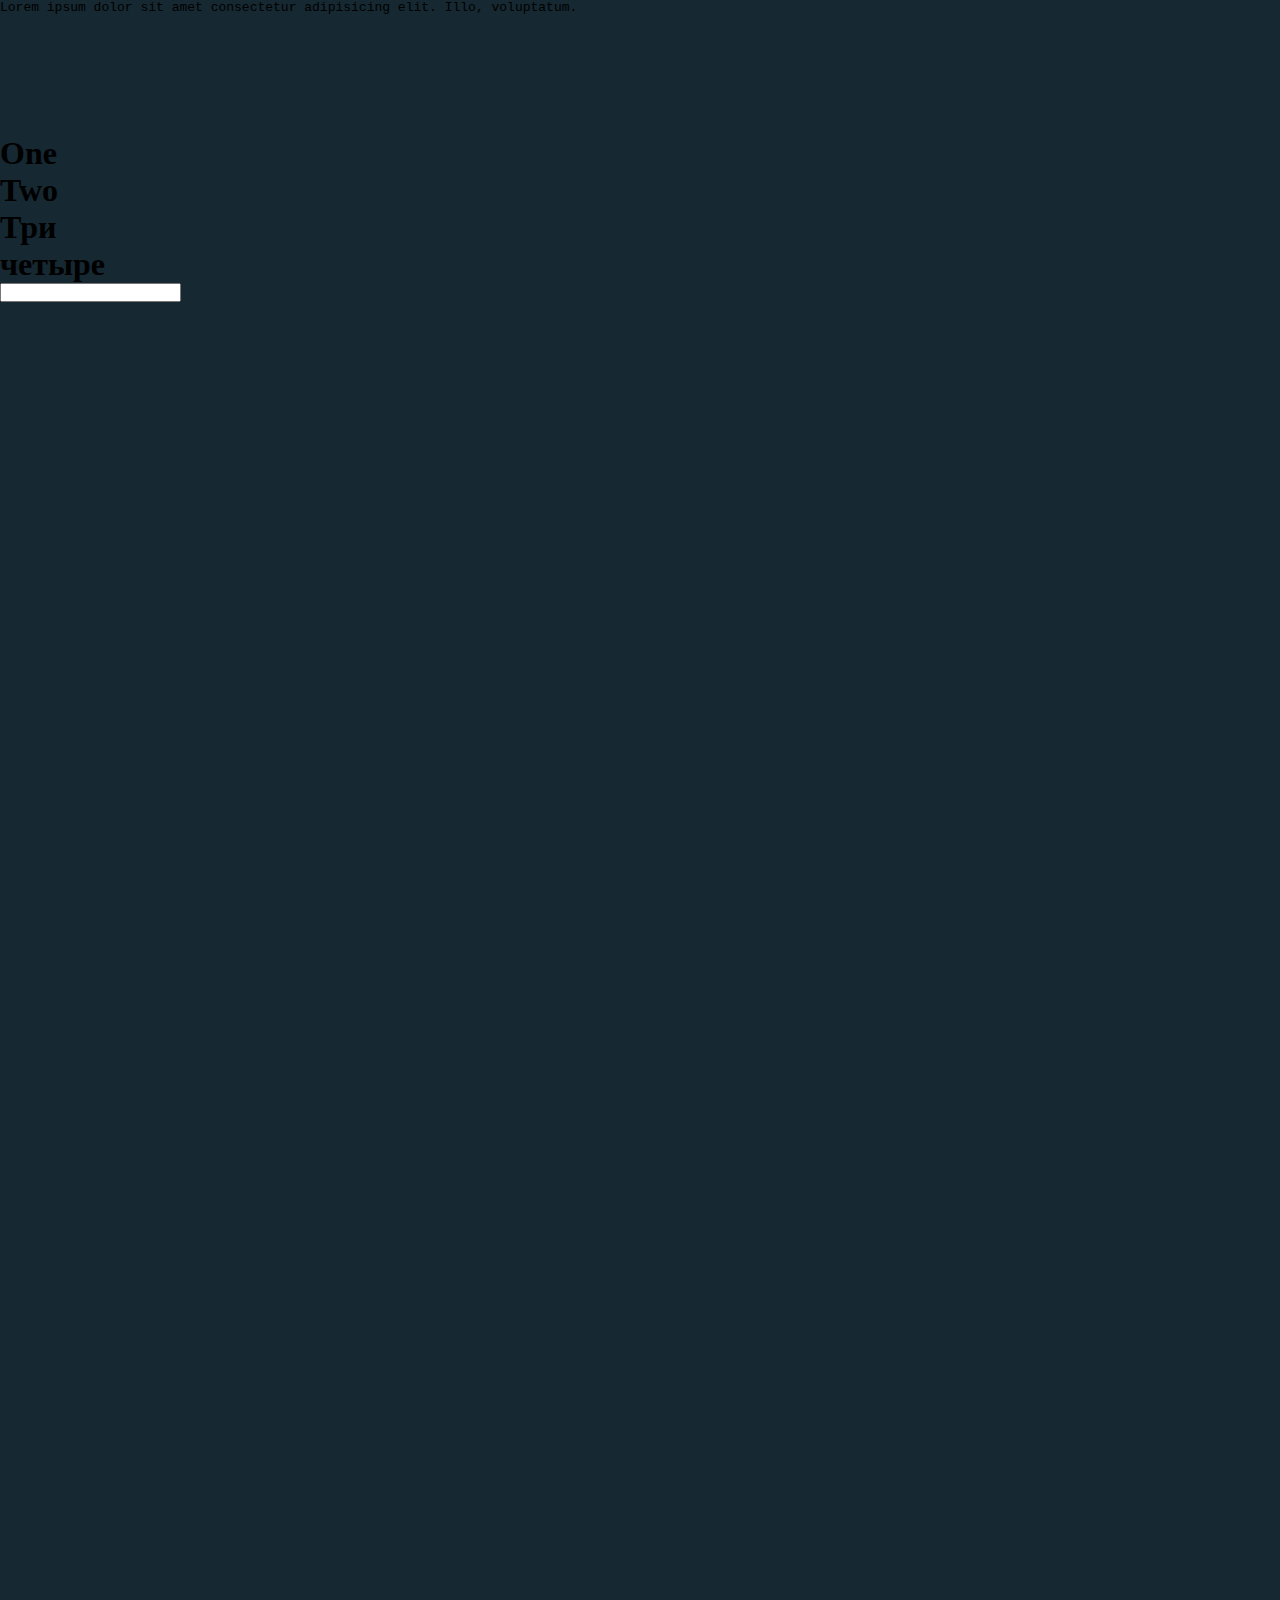
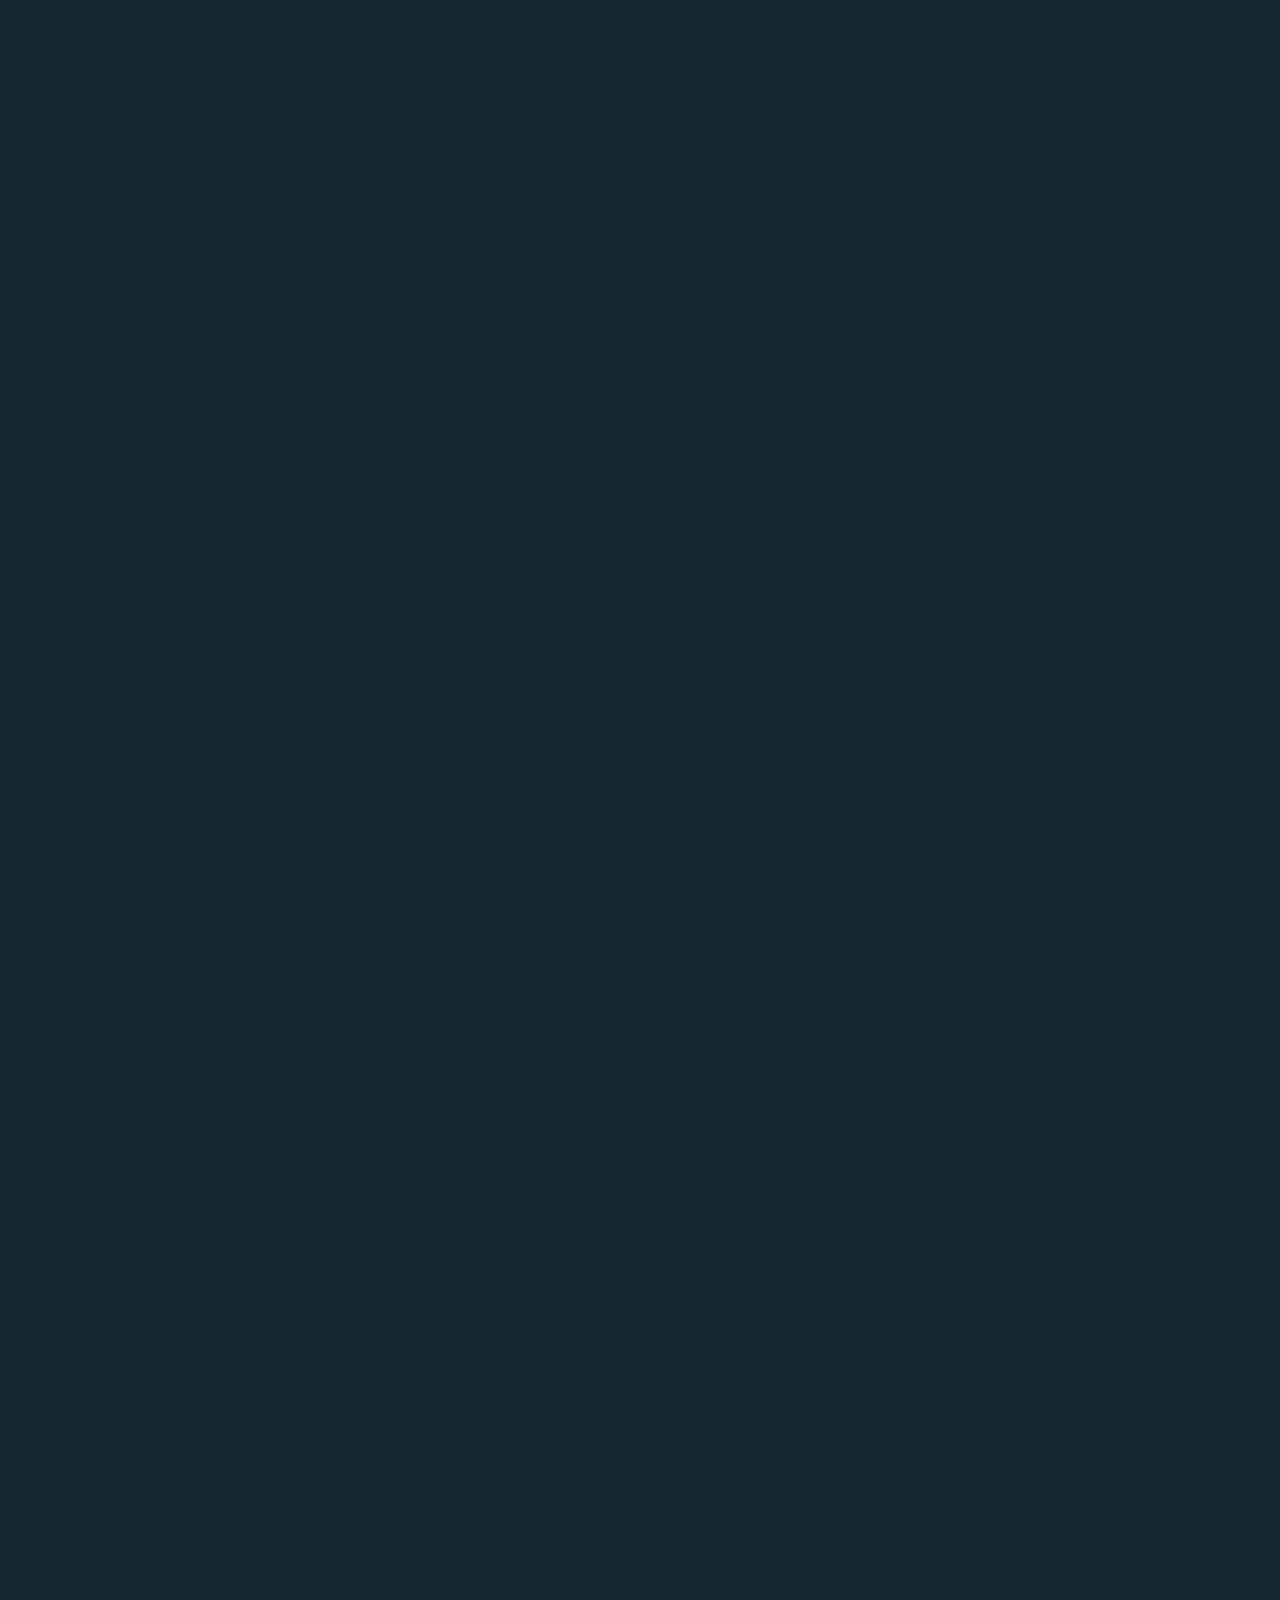
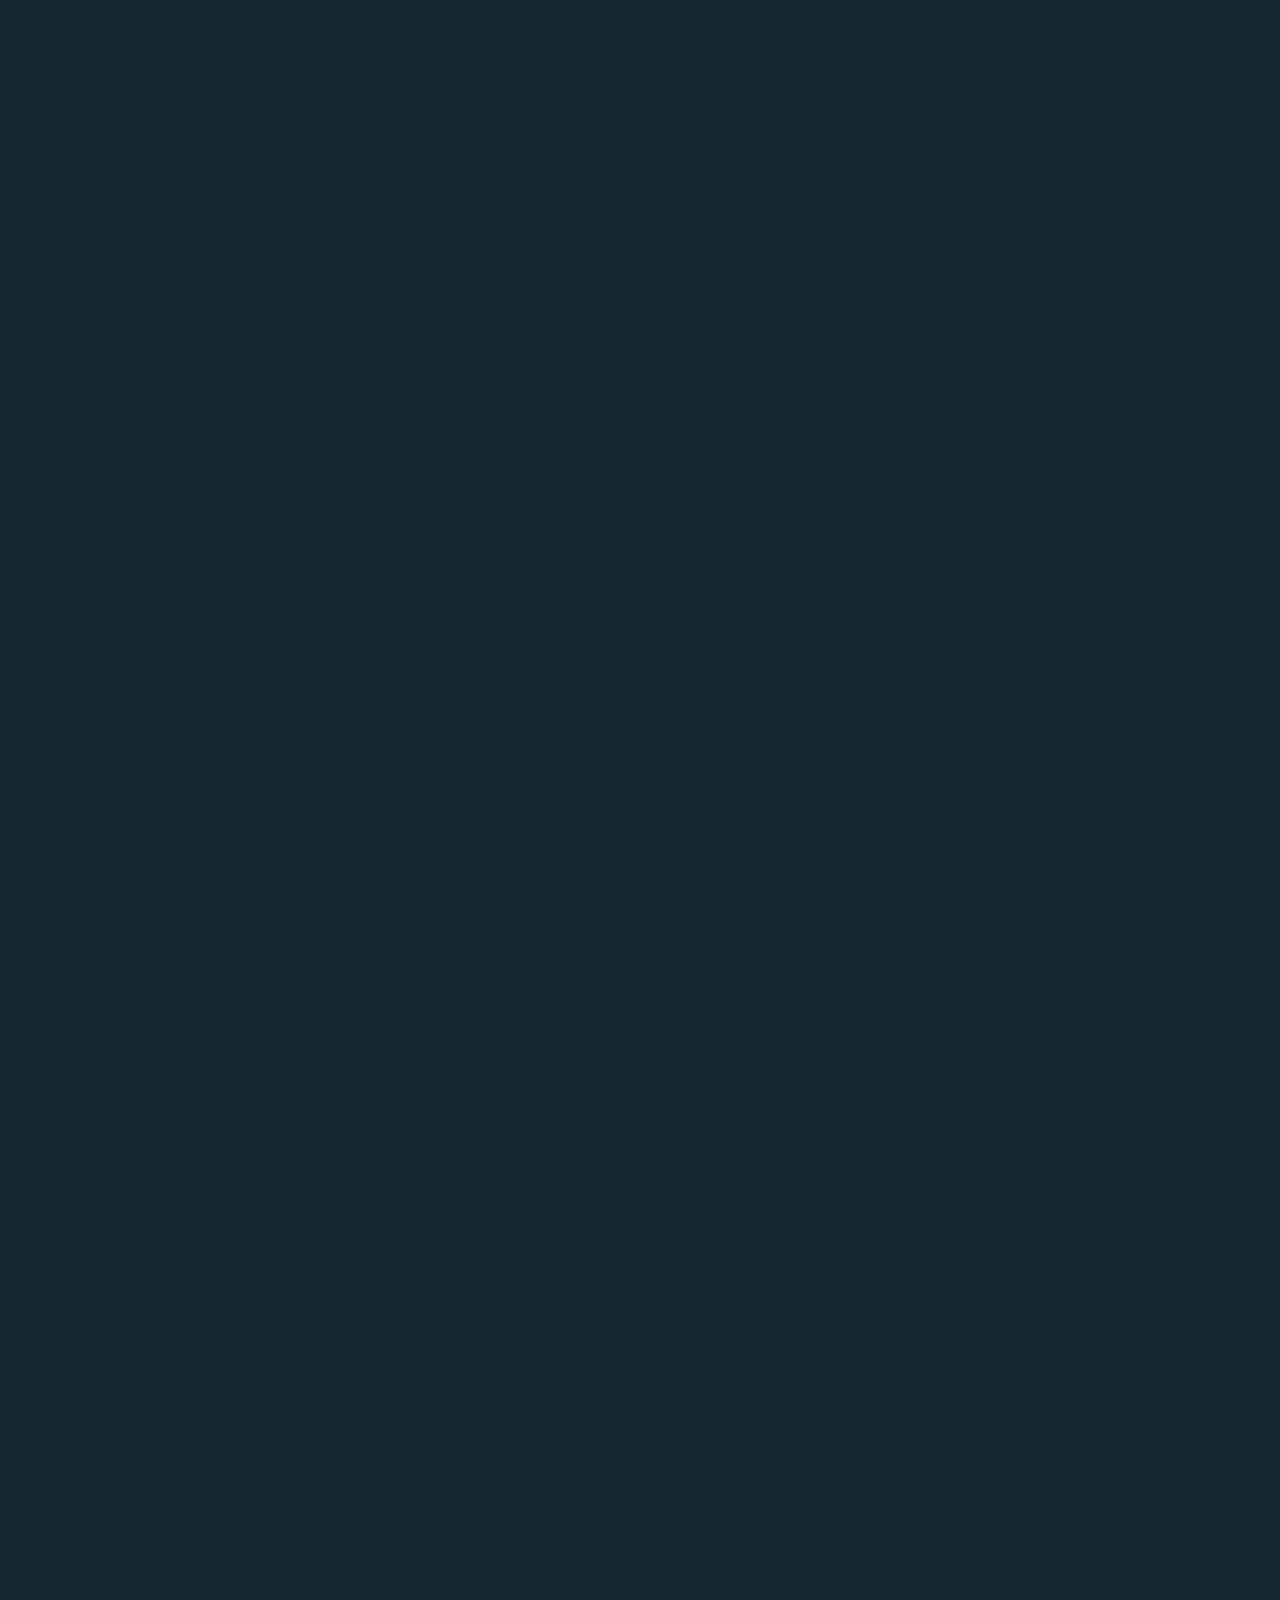
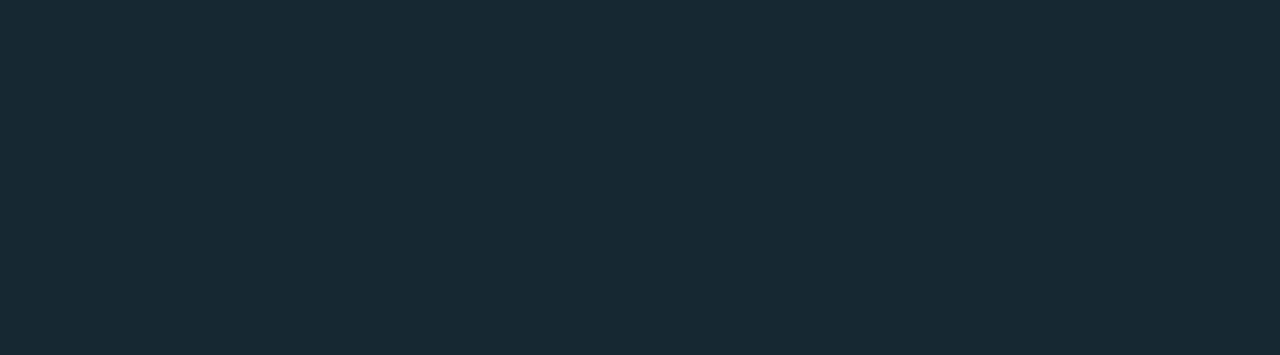
<file: about.html>
<!DOCTYPE html>
<html lang="en">
<head>
    <meta charset="UTF-8">
    <meta http-equiv="X-UA-Compatible" content="IE=edge">
    <meta name="viewport" content="width=device-width, initial-scale=1.0">
    <link rel="stylesheet" href="style.css">
    <title>about</title>
</head>
<body>
<pre><code>Lorem ipsum dolor sit amet consectetur adipisicing elit. Illo, voluptatum.
</code></pre>
   
    <header></header>

    <main>
        <h1 id="one">One</h1>
        <h1 id="Two">Two</h1>
        <h1 id="title3">Три</h1>
        <h1 class="four" title="заголовок">четыре</h1>
        <input type="text">
        

        
            
    </main>

        <footer>
        </footer>
    
</body>
</html>
</file>
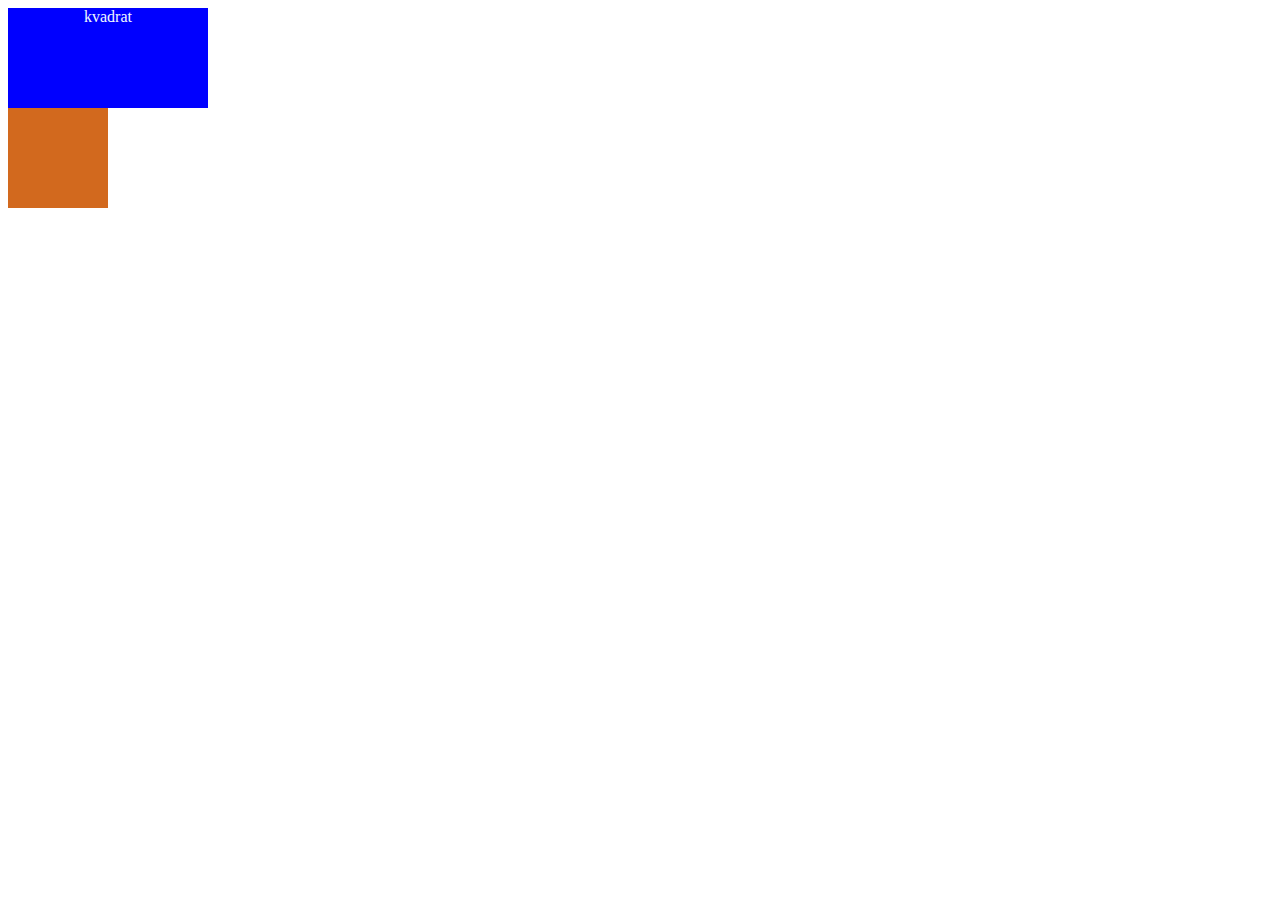
<file: r/index1.html>
<!DOCTYPE html>
<html lang="en">
<head>
    <meta charset="UTF-8">
    <meta http-equiv="X-UA-Compatible" content="IE=edge">
    <meta name="viewport" content="width=device-width, initial-scale=1.0">
    <link rel="stylesheet" href="kvadrat.css">
    <title>Document</title>
</head>
<body>
    <div class="my_element">kvadrat</div>
    <div class="el"></div>
    
</body>
</html>
</file>
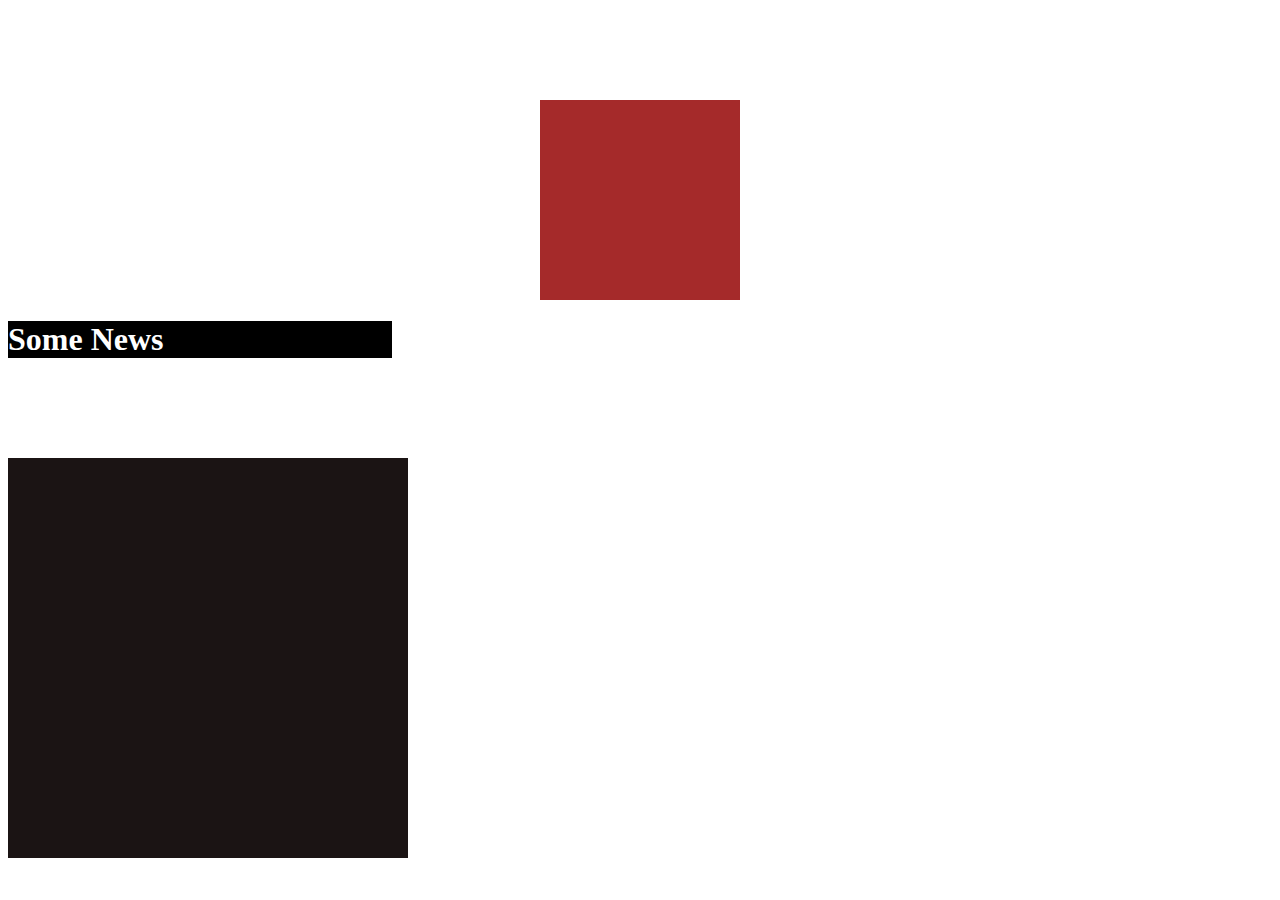
<file: r/index2.html>
<!DOCTYPE html>
<html lang="en">
<head>
    <meta charset="UTF-8">
    <meta http-equiv="X-UA-Compatible" content="IE=edge">
    <meta name="viewport" content="width=device-width, initial-scale=1.0">
    <link rel="stylesheet" href="urok.css">
    <title>Document</title>
</head>
<body>
    <div class="el"></div>
    <div class="wrap">
        <div class="door left_door"></div>
        <h1 id="animl">Some News</h1>
        <div class="loader-container">
            <div class="loader"></div>
        </div>
    </div>
    

</body>
</html>
</file>
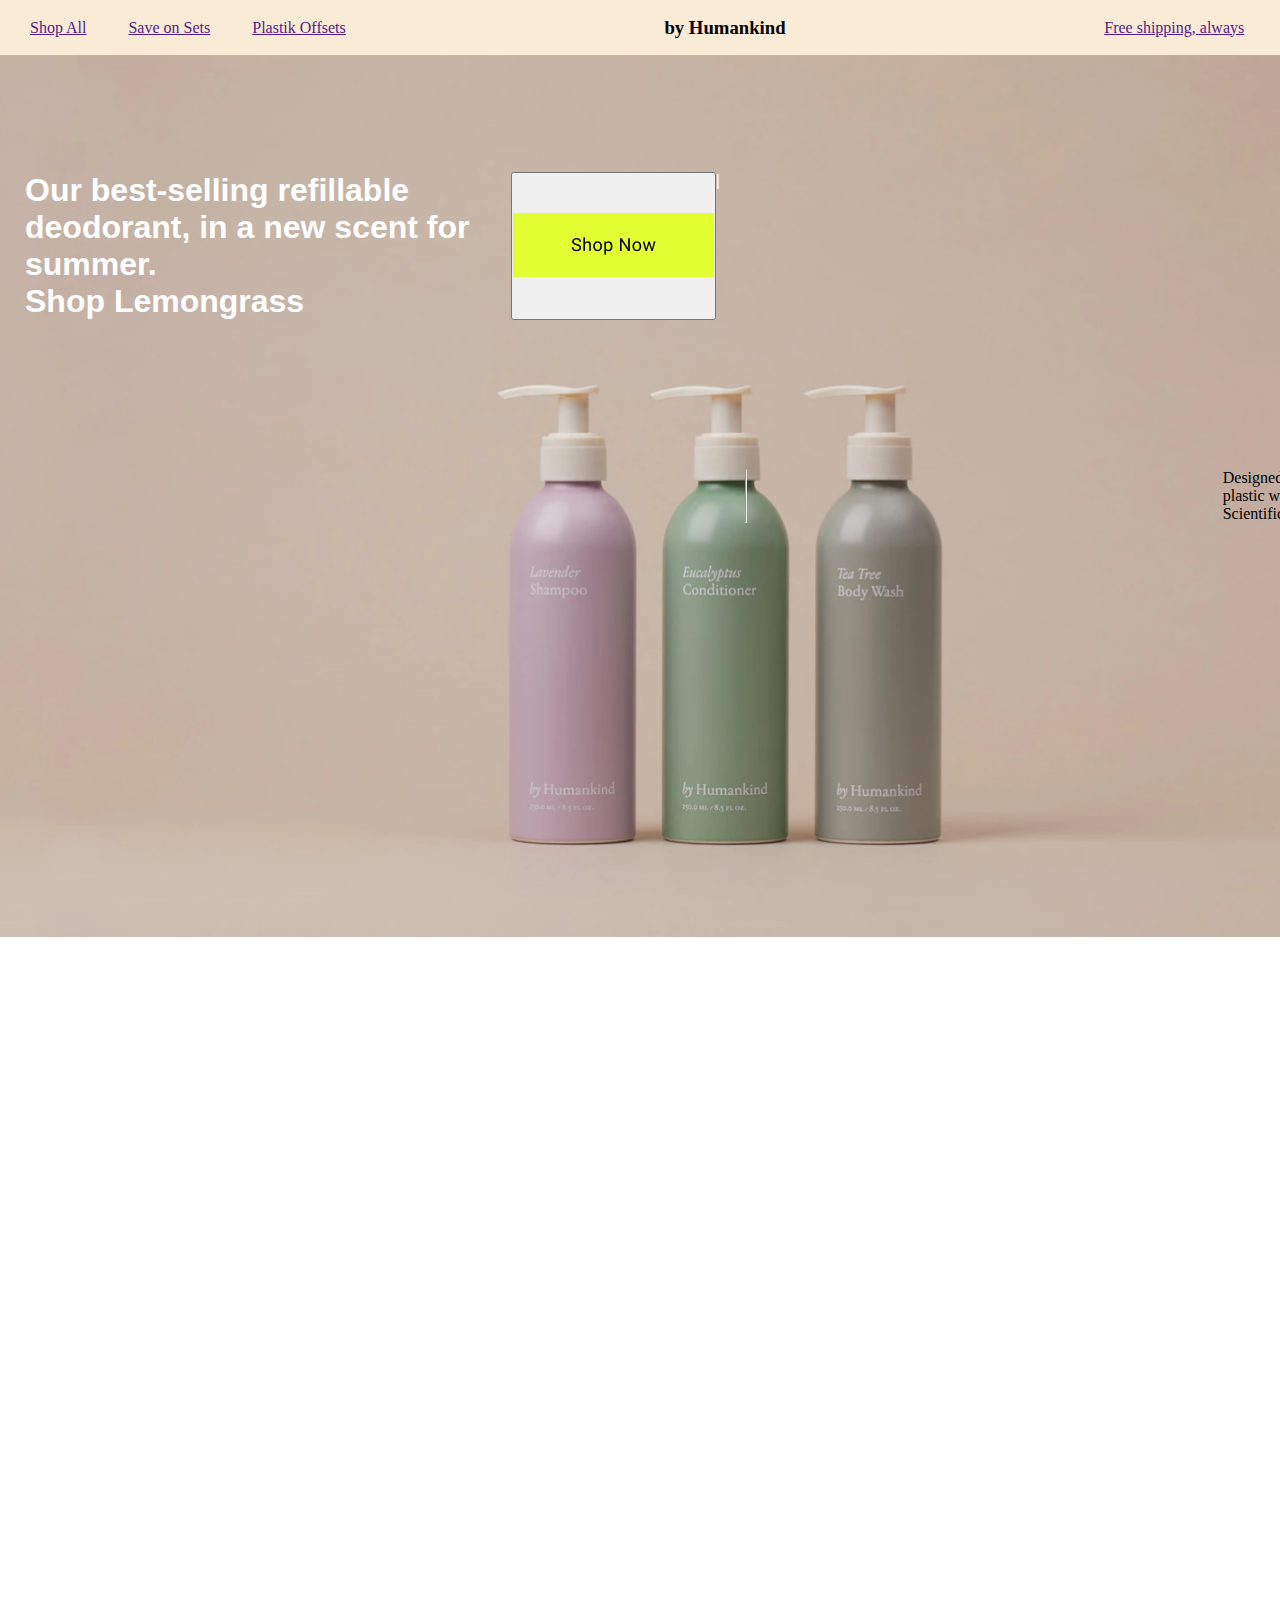
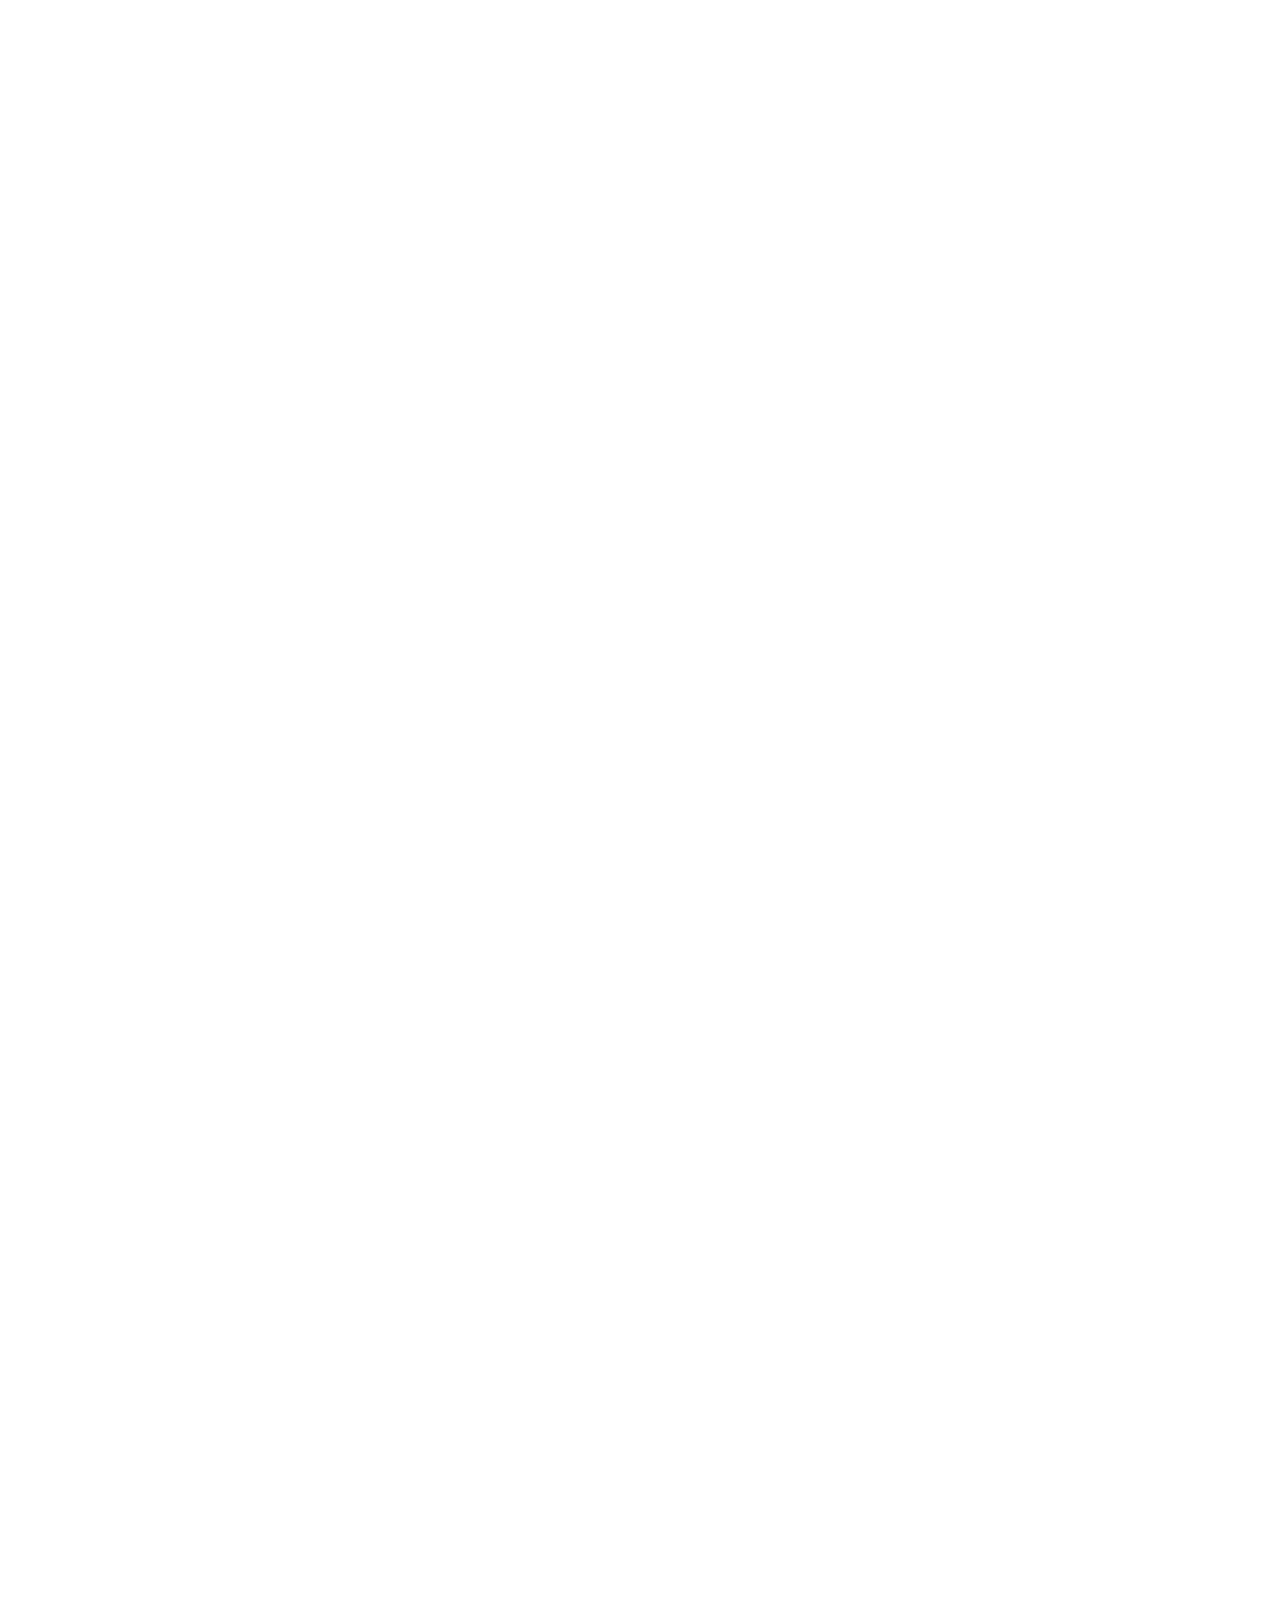
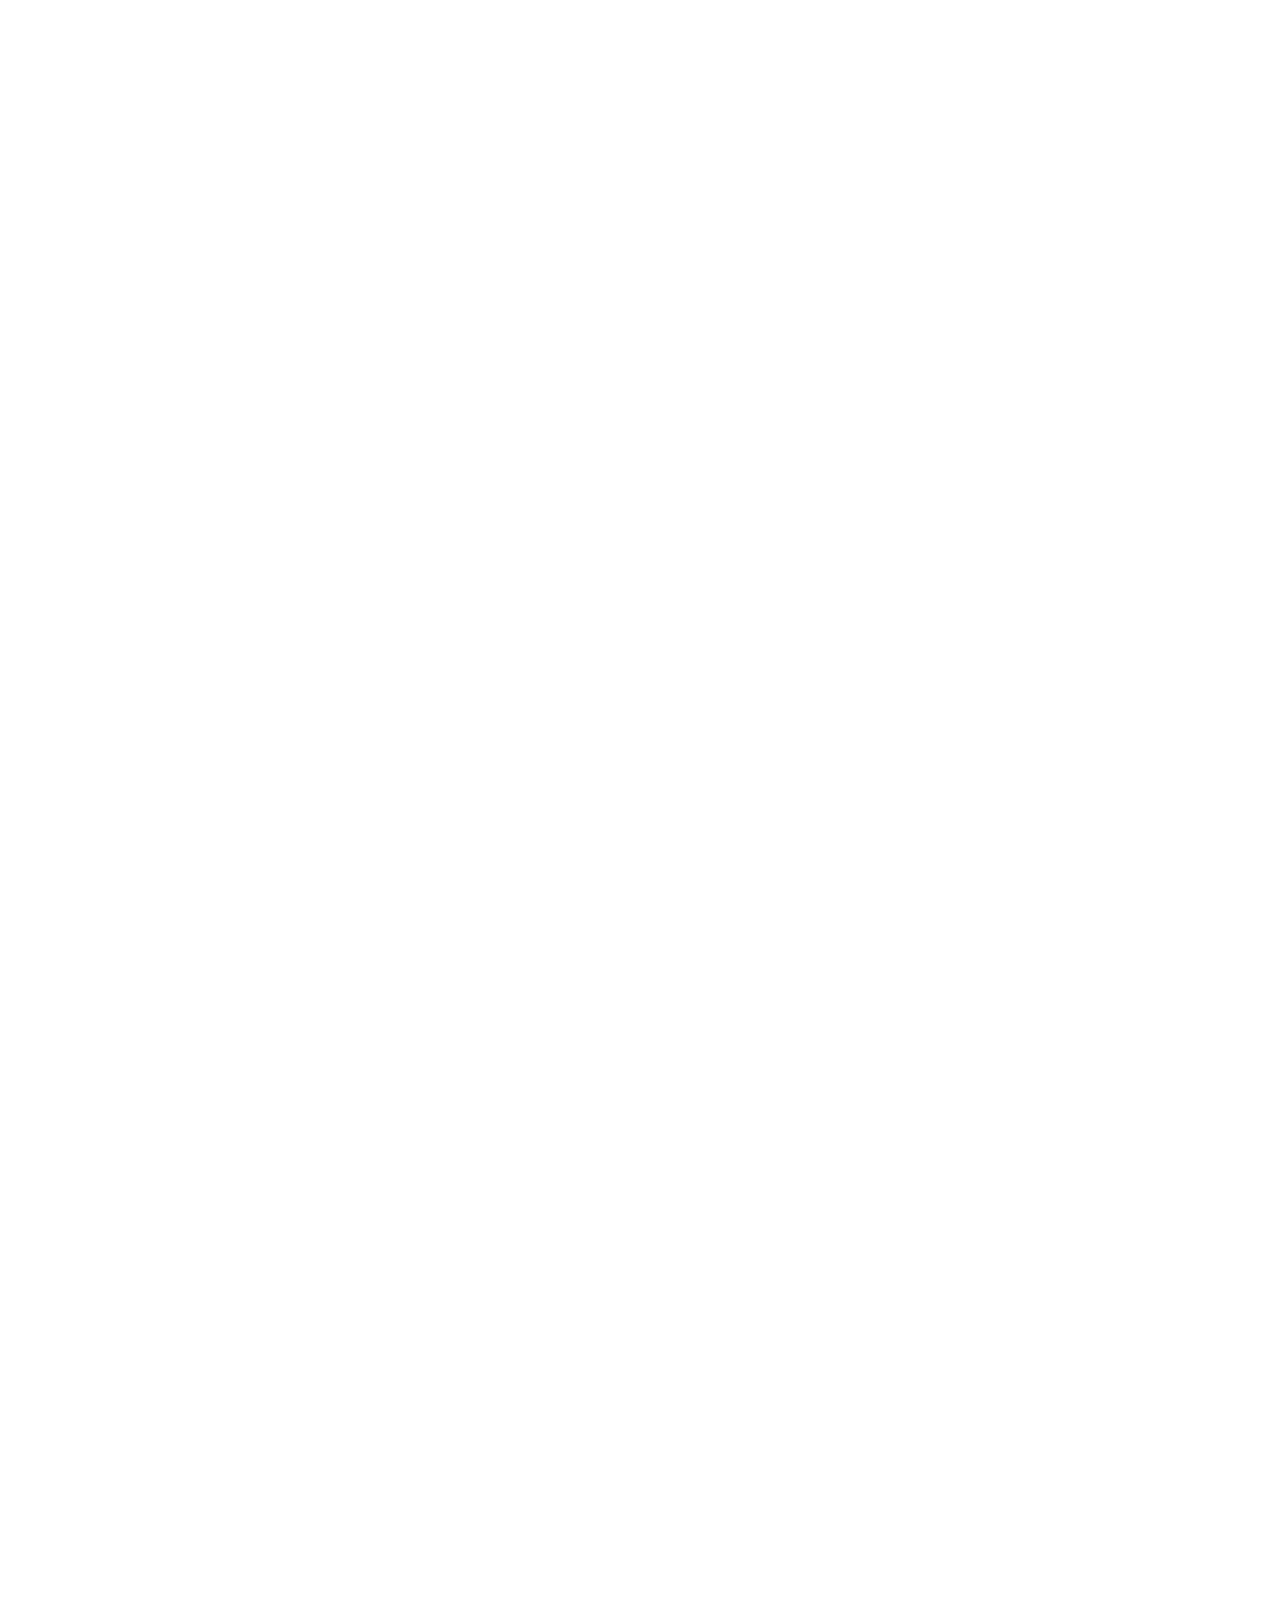
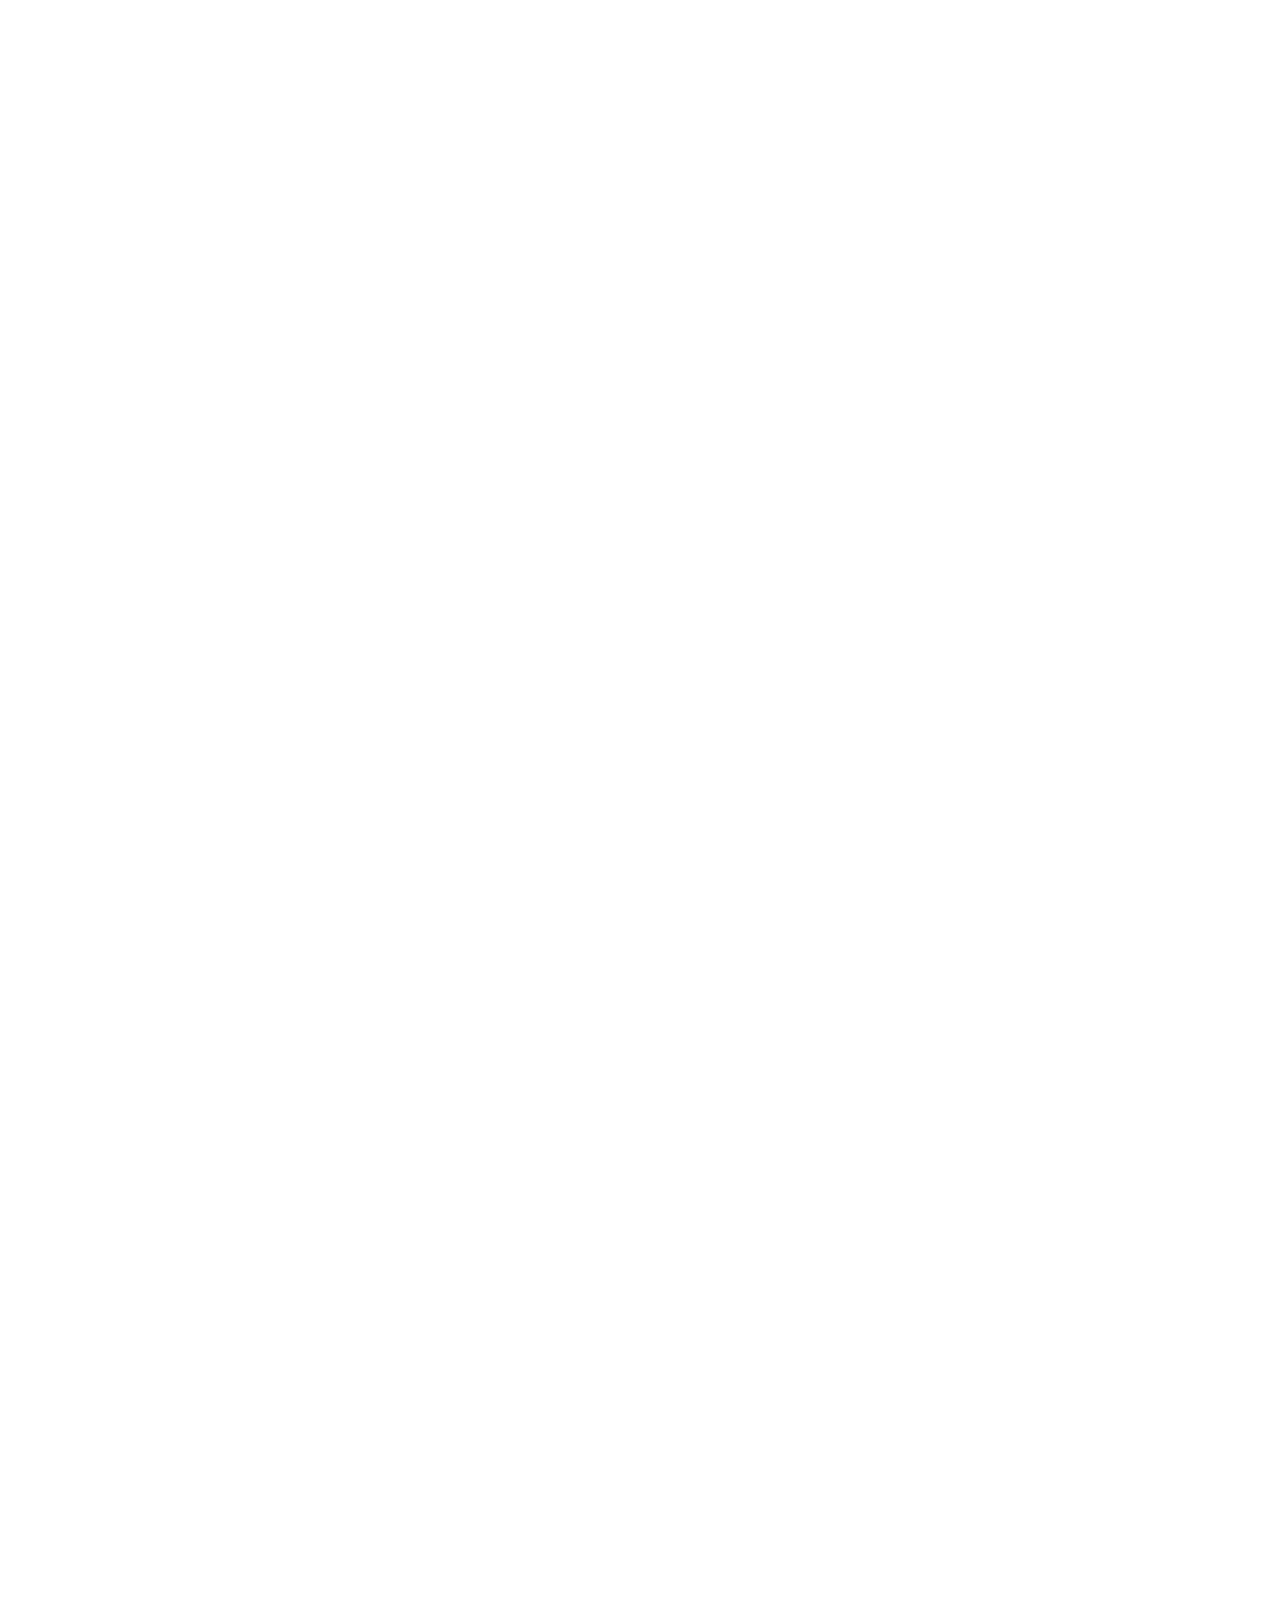
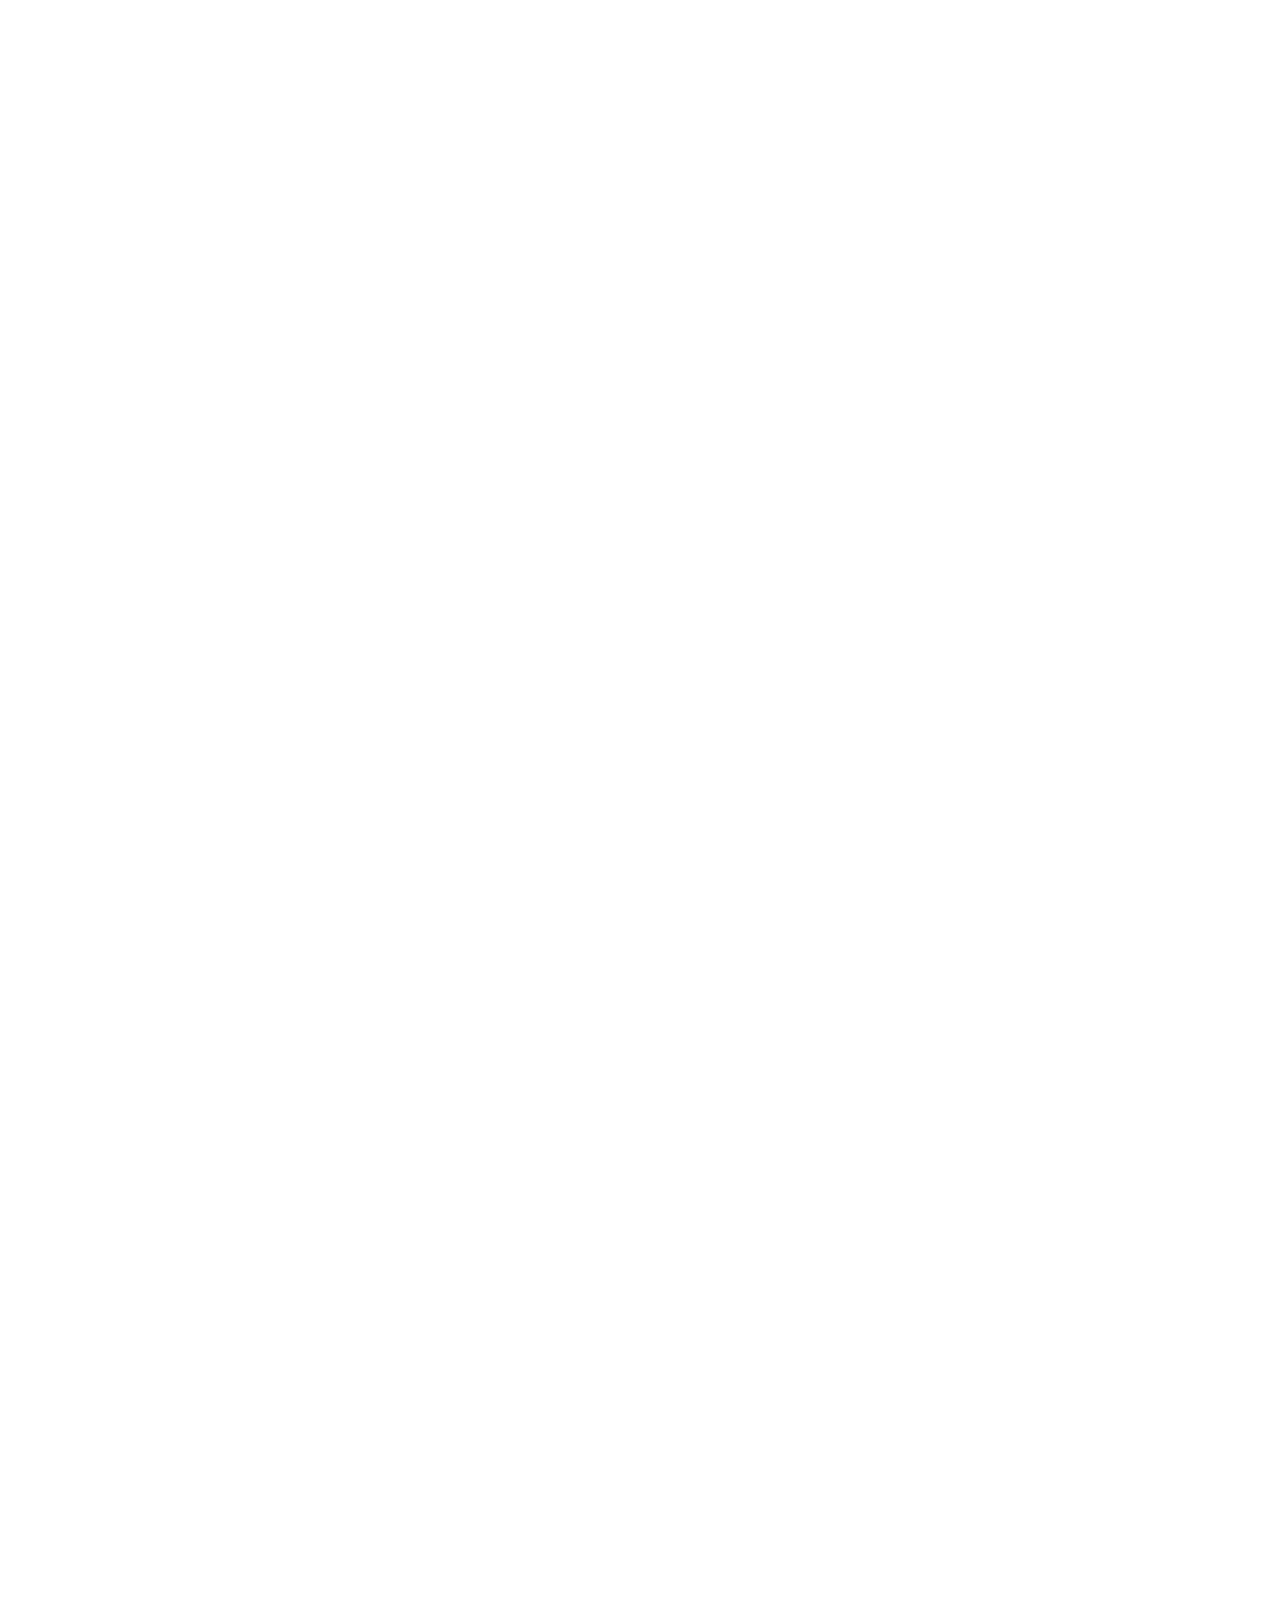
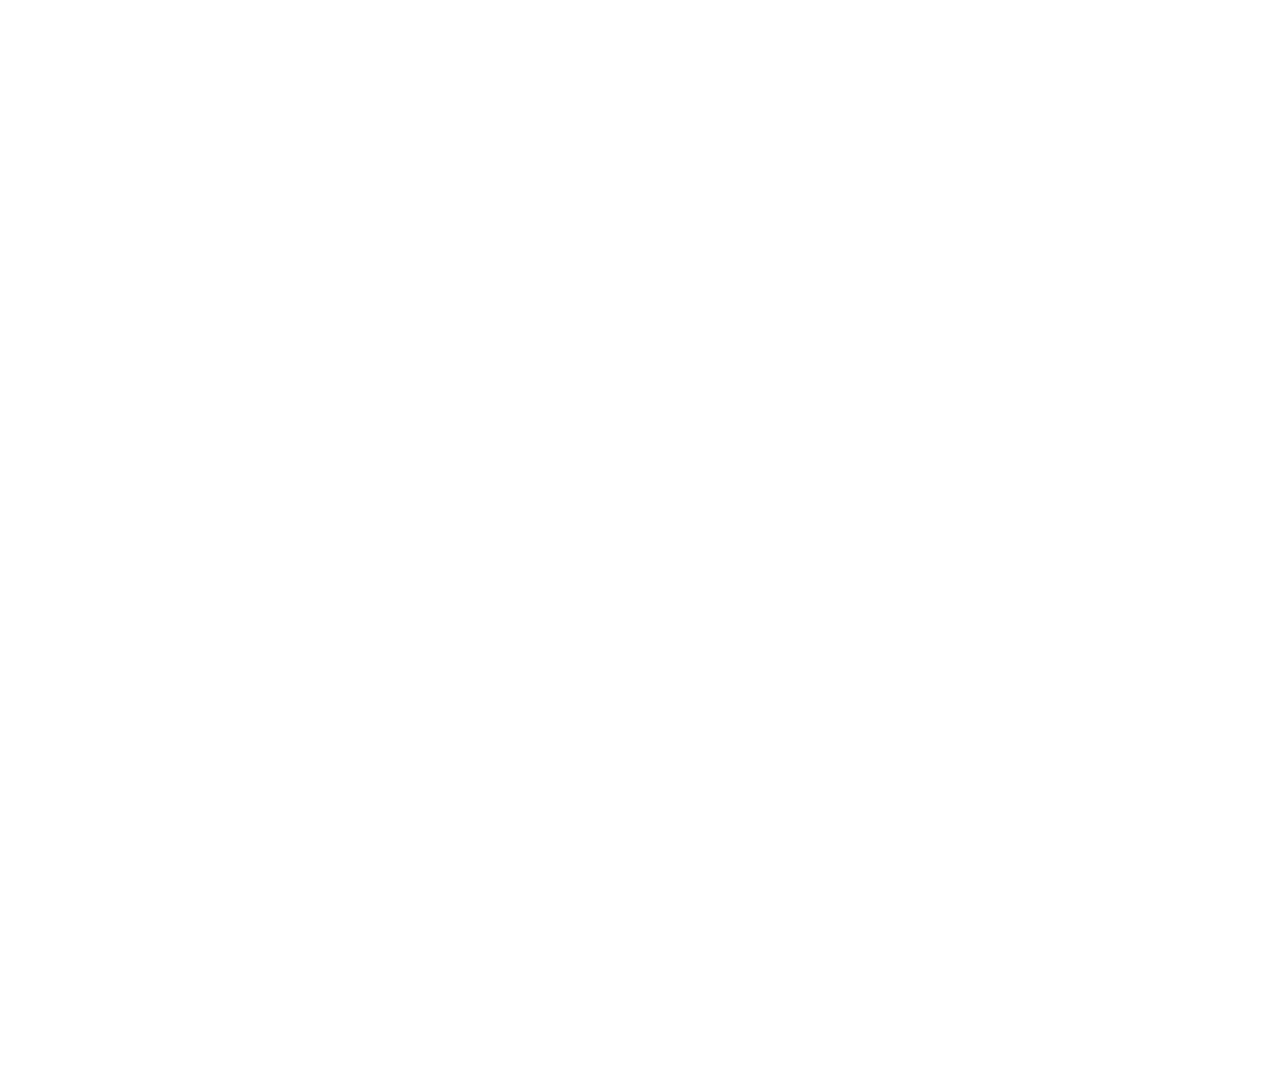
<file: r/index5.html>
<!DOCTYPE html>
<html lang="en">
<head>
    <meta charset="UTF-8">
    <meta http-equiv="X-UA-Compatible" content="IE=edge">
    <meta name="viewport" content="width=device-width, initial-scale=1.0">
    <link rel="stylesheet" href="style5.css">
    <title>Document</title>
</head>
<body>
<header>
               
        <div class="one_head">
            <a href="">Shop All</a>
            <a href="">Save on Sets</a>
            <a href="">Plastik Offsets</a>
        </div>
        <div class="two_head">
            <h3>by Humankind</h3>
        </div>
        <div class="tre_head">
            <a href="">Free shipping, always</a> 
            <a href="">Account</a>
            <a href="">Cart</a>
        </div>
</header>

<main>
    <div class="first_box">
      <div class="first_box_cont">
        <h1>Our best-selling refillable deodorant, in a new scent for summer.<br>
         Shop Lemongrass</h1>
        <button><img src=".\knopka.png"></button>
      |</div>
      
    <div class="boxs">   
       <hr>
       <p>Designed to reduce single-use<br>plastic waste in your daily routine<br>Scientifically-proven to perform.</p>
    </div>


</main>


    
</body>
</html>
</file>
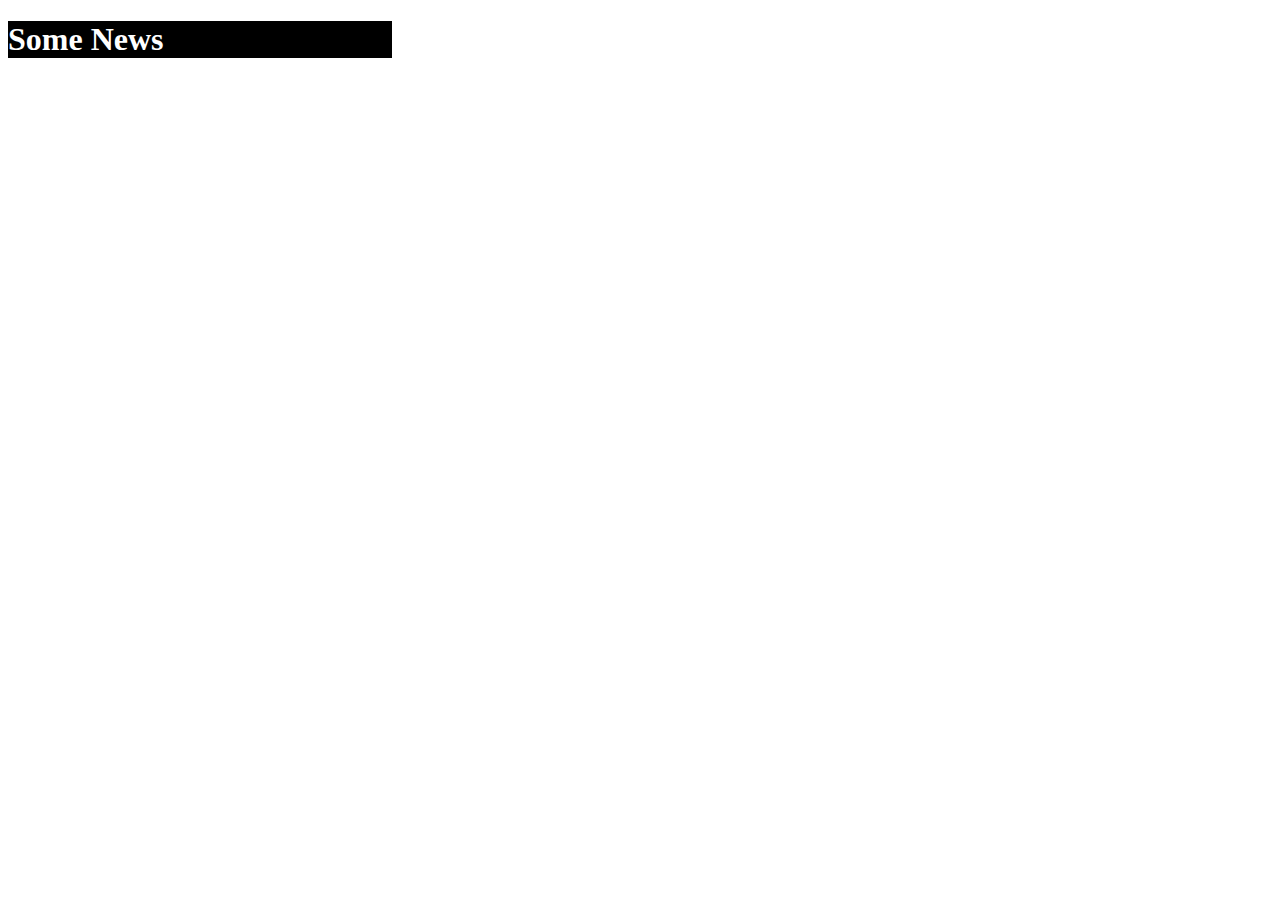
<file: r/index9.html>
<!DOCTYPE html>
<html lang="en">
<head>
    <meta charset="UTF-8">
    <meta http-equiv="X-UA-Compatible" content="IE=edge">
    <meta name="viewport" content="width=device-width, initial-scale=1.0">
    <link rel="stylesheet" href="animacia.css">
    <title>Document</title>
</head>
<body>
    <div class="el"></div>
    <div class="wrap">
        <div class="door left_door"></div>
        <h1 id="animl">Some News</h1>
    <div class="loader-container">
        <div class="loader"></div>
    
    
    
    

    
</body>
</html>
</file>
<file: style.css>
*{
    margin: 0;
    padding: 0;
}

body{
    width: 1298px;
    height: 5155px;
    background-color: #162831;
}

/* Меню */

header{
    width: 1298px;
    height: 60px;
    display: flex;
    margin: 30px;
    }
    header img{
        justify-content: flex-start;
    }
    nav{
        margin: 30 auto 0 auto;
    }
    nav a{
        color: white;
        margin-left: 50px;
        text-decoration: none;
    }  
    header button{
        justify-content: flex-end;
        padding: 9px 15px 9px 15px;
        color: white;
        background-color: #018abe;
        border-radius: 10px;
    }
</file>
<file: r/kvadrat.css>
.my_element{
    text-align: center;
    background-color: blue;
    color: aliceblue;
    width: 100px;
    height: 100px;
    transition: all 3s ease-in-out;
}

.my_element:hover{
    background-color: darkseagreen;
    width: 600px;
}
 
.el{
    text-align: center;
    background-color: chocolate;
    width: 100px;
    height: 100px;
    transition: background-color 1s linear, height 1s linear;
}
.el:hover{
    
    background-color: green;
    height: 400px;
}
.el:hover{
    transform: scale(1.2,1.2);
}
.my_element{
    background-color: blue;
    width: 200px;
    height: 100px;
    transition: all 2s ease-in-out;
}

.my_element:hover{
    background-color: red;
    width: 600px;
}
</file>
<file: r/urok.css>
.el{
    margin: 100px auto 0 auto;
    background-color: brown;
    height: 200px;
    width: 200px;
    transform-origin: left; 
}
.el:hover{
    transform: skew(20deg,20deg);

}

.boxs{ 
    margin-top: 20px;
    width: 200px;
    height: 200px;
    margin-left: 50px;
}
.boxs-1{
    background-color: black;
}
.boxs-2{
    background-color: red;
    margin-left: 0;
    -webkit-perspective: 400px;
    perspective: 400px;
   
     

}



#animl{
    background-color: #000000;
    width: 30vw;
    color: #fff;
    animation: myAnim 5s linear alternate infinite;
}
@keyframes myAnim{
    0%{
        margin-left: 0px;
    }
    30%{
        background-color: blue;
    }
    100%{
        margin-left: 500px;
    }
}




.loader-container{
    margin-top: 100px;
    background-color: #1b1414;
    width: 400px;
    height: 400px;
}
.loader {
    width: 10px;
    height: 10px;
    position: relative;
    top: 50%;
    margin: auto;
    animation: loader 1s ease infinite;
}

@keyframes loader {

    0%,
    100% {
        box-shadow: -10px 15px 0 #ffffff,
            10px 15px 0 rgba(255, 255, 255, 0.2),
            10px 36px 0 rgba(255, 255, 255, 0.2),
            -10px 36px 0 rgba(255, 255, 255, 0.2);
    }

    25% {
        box-shadow: -10px 15px 0 rgba(255, 255, 255, 0.2),
            10px 15px 0 #ffffff,
            10px 36px 0 rgba(255, 255, 255, 0.2),
            -10px 36px 0 rgba(255, 255, 255, 0.2);
    }

    50% {
        box-shadow: -10px 15px 0 rgba(255, 255, 255, 0.2),
            10px 15px 0 rgba(255, 255, 255, 0.2),
            10px 36px 0 #ffffff,
            -10px 36px 0 rgba(255, 255, 255, 0.2);
    }

    75% {
        box-shadow: -10px 15px 0 rgba(255, 255, 255, 0.2),
            10px 15px 0 rgba(255, 255, 255, 0.2),
            10px 36px 0 rgba(255, 255, 255, 0.2),
            -10px 36px 0 #ffffff;
    }
}
</file>
<file: r/style5.css>
*{
    margin: 0;
    padding: 0;
}
body{
    width: 1440px;
    height: 9090px;
   

}
header{
width: 1440px;
height: 55px;
background-color: antiquewhite;
display: flex;
align-items: center;
justify-content: space-between;
}
.one_head{
   margin-left: 30px;
   display: flex;
   gap: 42px;
}
.tre_head{
    margin-right: 30px;
    display: flex;
    gap: 42px;
}

.first_box{
    width: 1440px;
    height: 882px;
    display: flex;
    background-image: url(./nabor.png);
    background-repeat: no-repeat;
    background-size: cover;
    align-items: center;
}
 
.first_box_cont{
    width: 100%;
    display: flex;
    justify-content: space-between;
    margin: -500px 25px 0 25px;
    color: white;
    font-family: Arial, Helvetica, sans-serif;
}

.boxs{
    width: 100%;
    display: flex;
    justify-content: space-between;
}
</file>
<file: r/animacia.css>
#animl{
    background-color: #000000;
    width: 30vw;
    color: #fff;
    animation: myAnim 5s linear alternate infinite;
}
@keyframes myAnim{
    0%{
        margin-left: 0px;
    }
    30%{
        background-color: darkorange;
    }
    100%{
        margin-left: 500px;
    }
}
</file>
